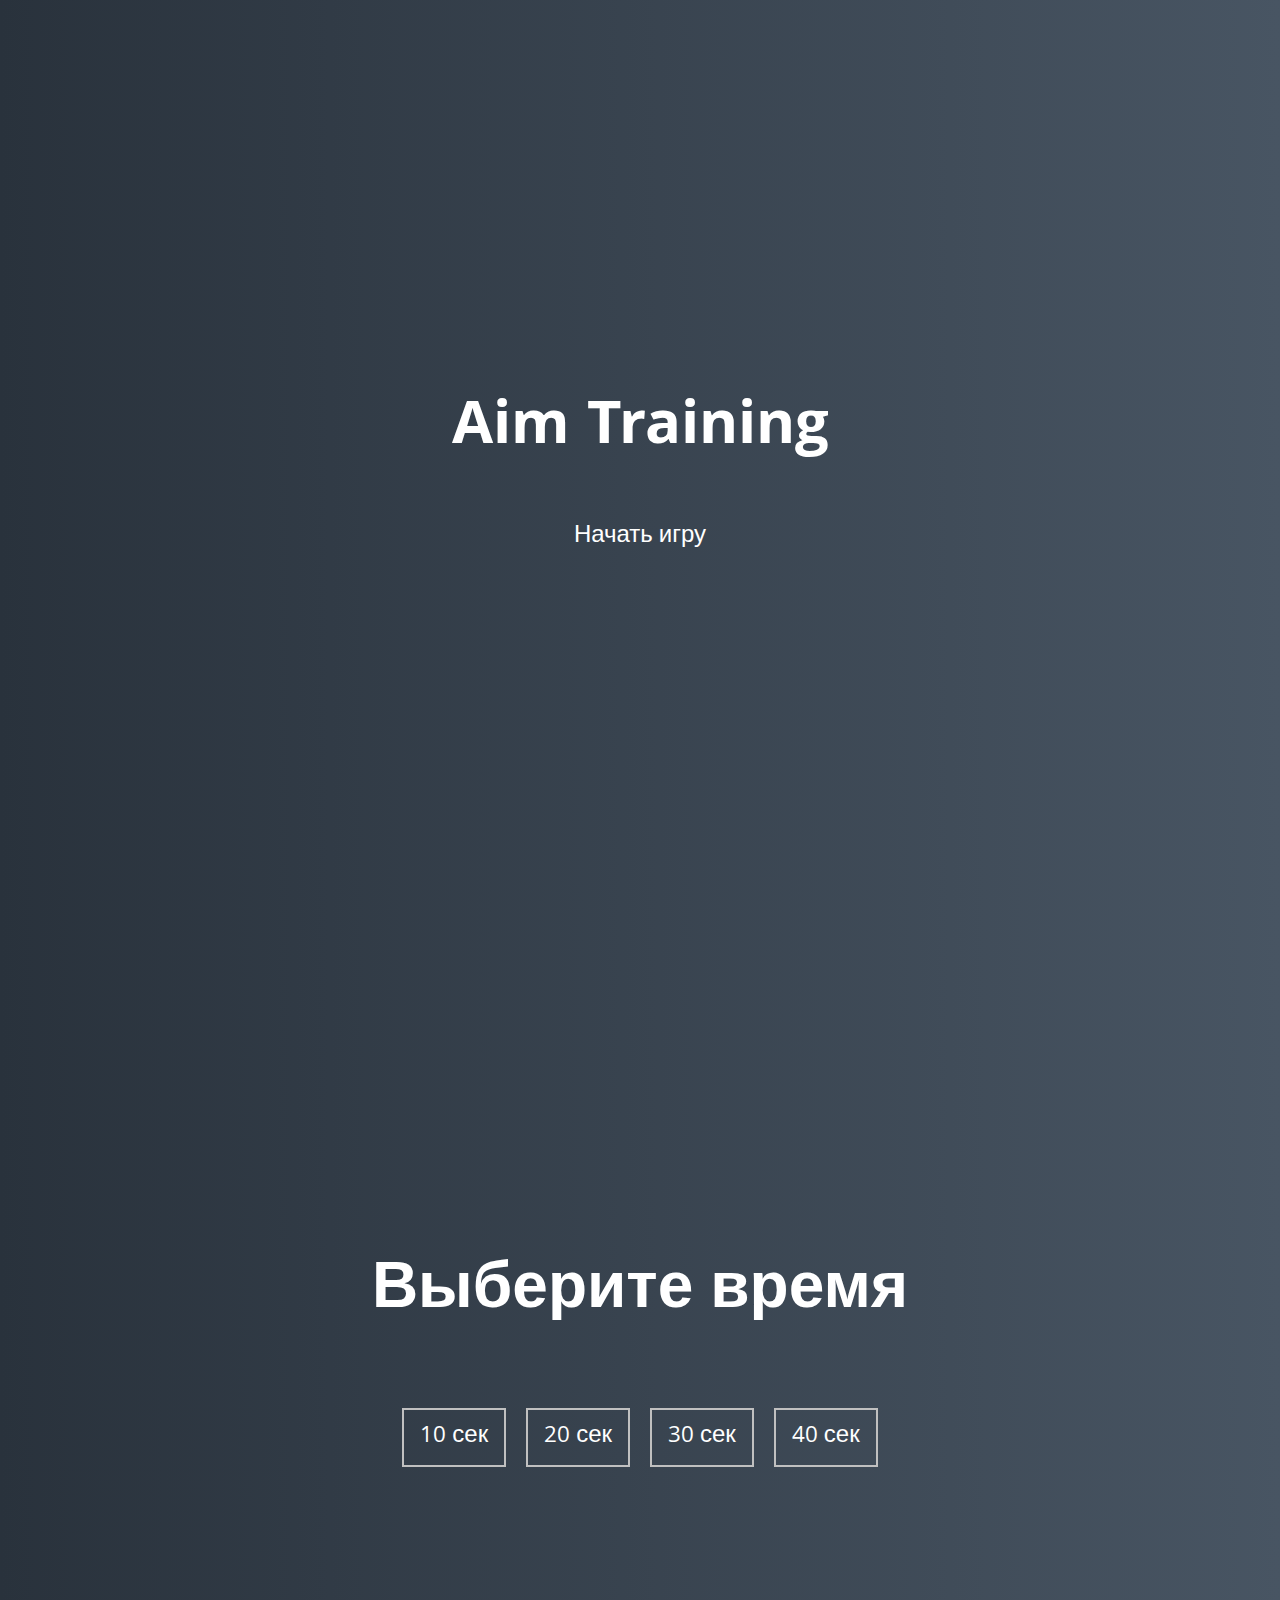
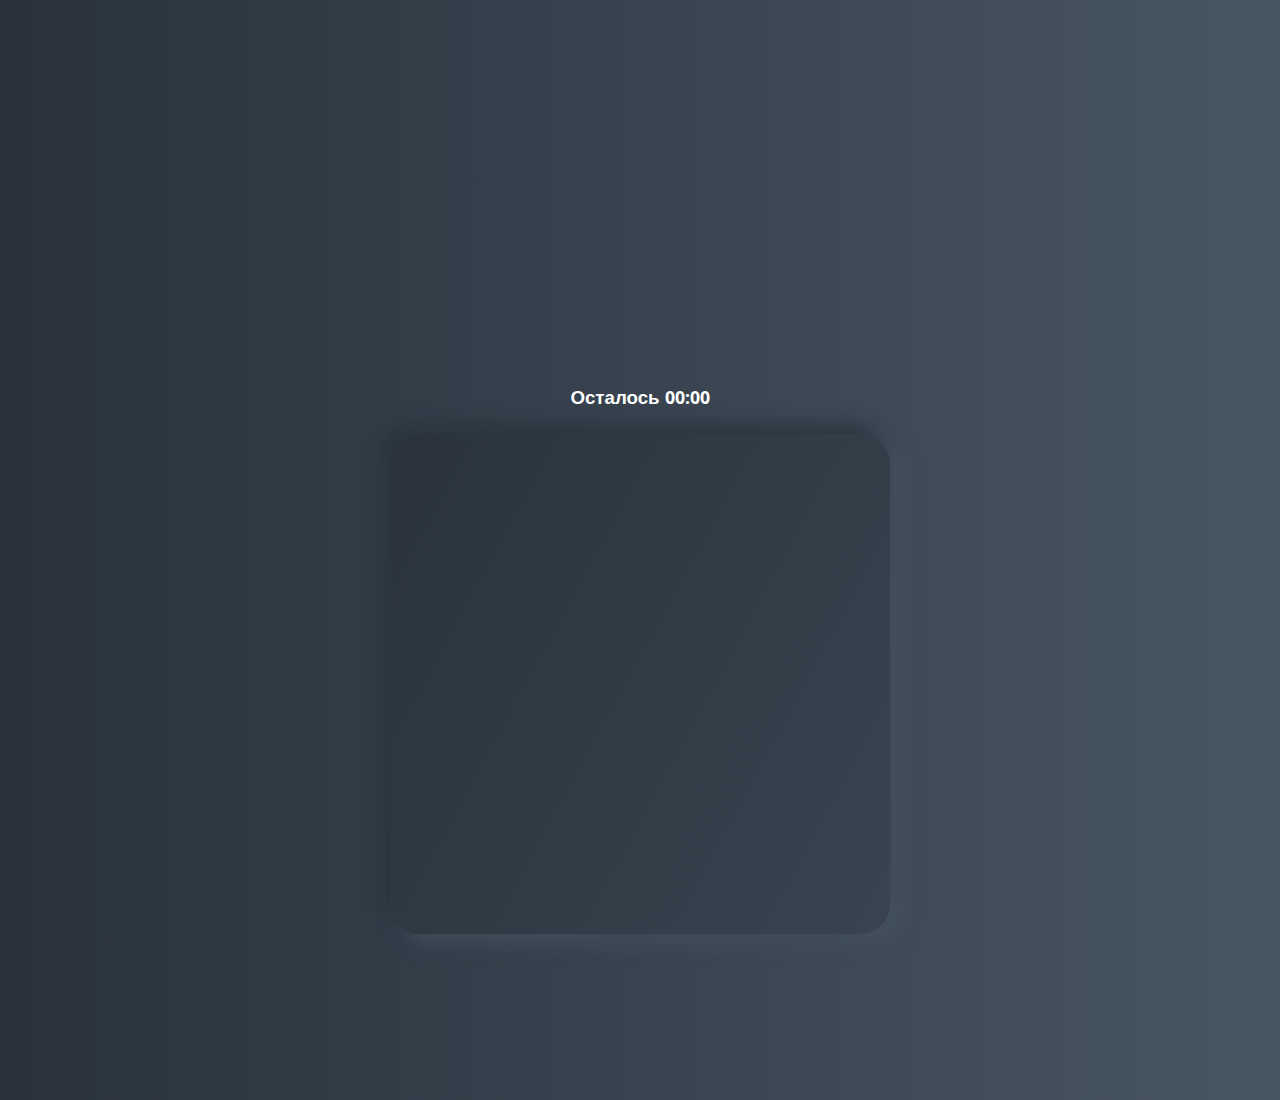
<file: Maraphon/AIMGame/index.html>
<!DOCTYPE html>
<html lang="en">
  <head>
    <meta charset="UTF-8" />
    <meta name="viewport" content="width=device-width, initial-scale=1.0" />
    <link rel="stylesheet" href="styles.css" />
    <title>Aim Training | Проект 5</title>
  </head>
  <body>
    <div class="screen">
      <h1>Aim Training</h1>
      <a href="#" class="start" id="start">Начать игру</a>
    </div>

    <div class="screen">
      <h1>Выберите время</h1>
      <ul class="time-list" id="time-list">
        <li>
          <button class="time-btn" data-time="10">
            10 сек
          </button>
        </li>
        <li>
          <button class="time-btn" data-time="20">
            20 сек
          </button>
        </li>
        <li>
          <button class="time-btn" data-time="30">
            30 сек
          </button>
        </li>
        <li>
          <button class="time-btn" data-time="40">
            40 сек
          </button>
        </li>
      </ul>
    </div>

    <div class="screen">
      <h3>Осталось <span id="time">00:00</span></h3>
      <div class="board" id="board"></div>
    </div>
    <script src="app.js"></script>
  </body>
</html>
</file>
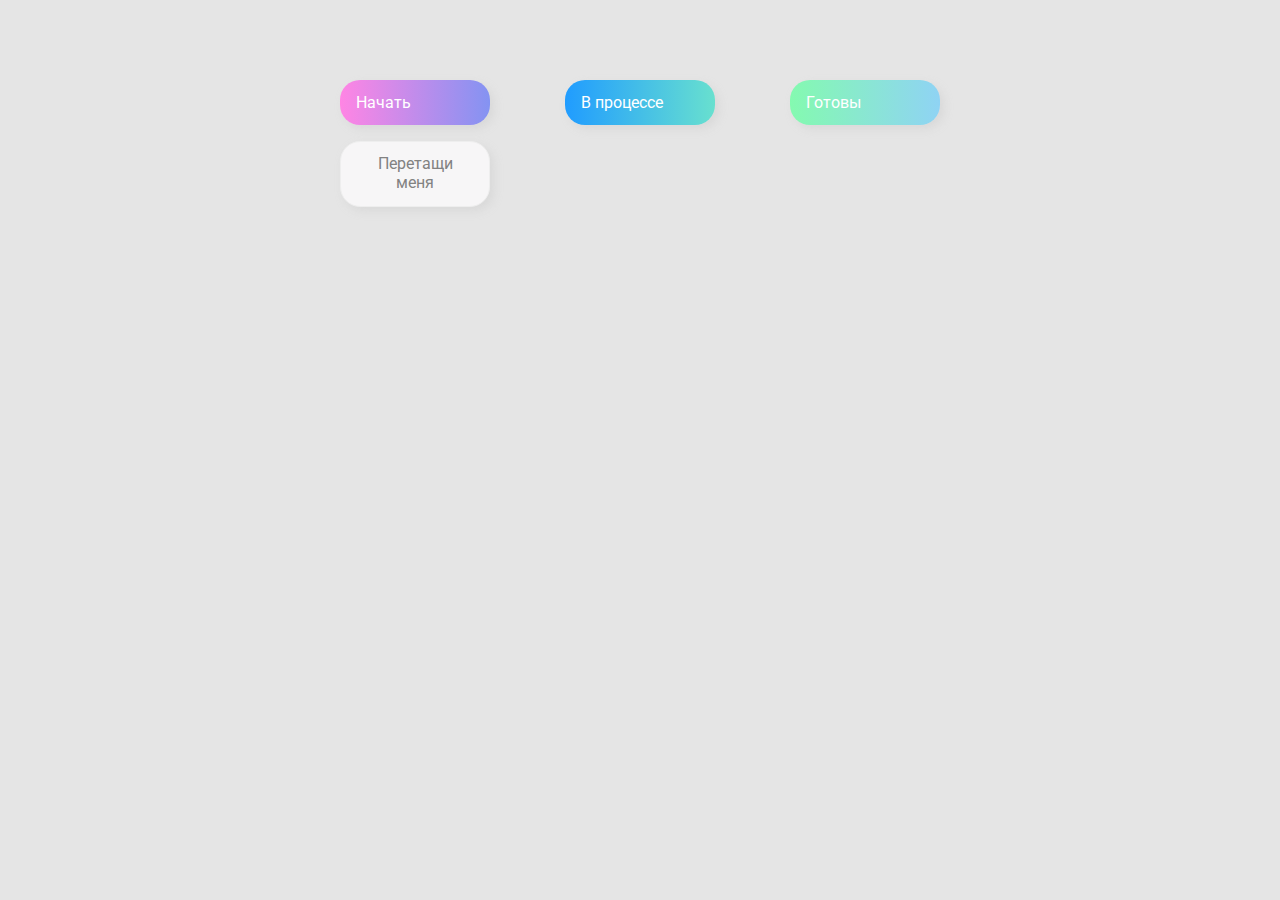
<file: Maraphon/KanbanBoard/index.html>
<!DOCTYPE html>
<html lang="en">
  <head>
    <meta charset="UTF-8" />
    <meta name="viewport" content="width=device-width, initial-scale=1.0" />
    <link rel="stylesheet" href="styles.css" />
    <title>Drag & Drop | Проект 2</title>
  </head>
  <body>
    <div>
      <div class="row">
        <div class="col-header start">Начать</div>
        <div class="col-header progress">В процессе</div>
        <div class="col-header done">Готовы</div>
      </div>

      <div class="row">
        <div class="placeholder">
          <div class="item" draggable="true">Перетащи меня</div>
        </div>
        <div class="placeholder"></div>
        <div class="placeholder"></div>
      </div>
    </div>
    <script src="app.js"></script>
  </body>
</html>
</file>
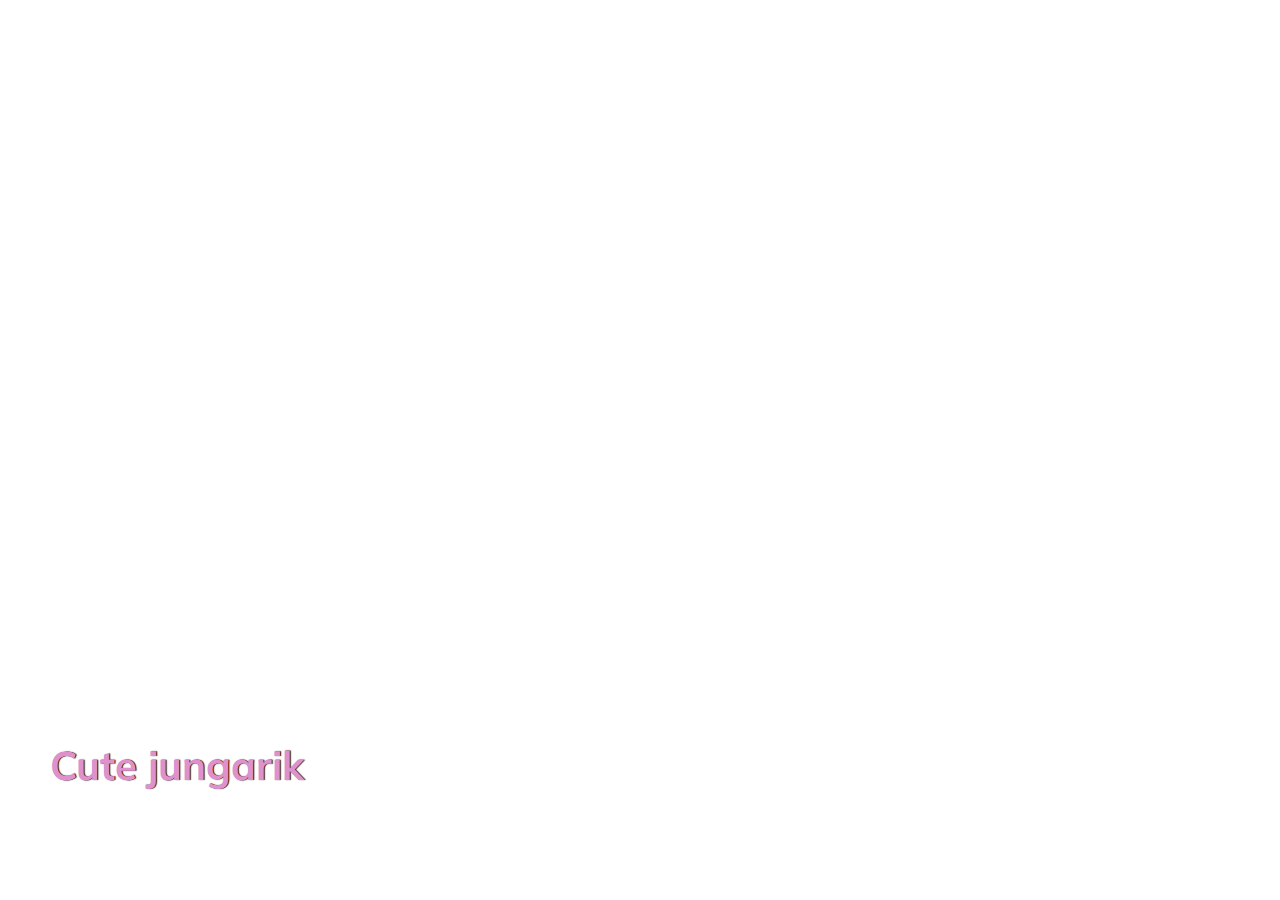
<file: Maraphon/Slider/index.html>
<!DOCTYPE html>
<html lang="en">
<head>
  <meta charset="UTF-8" />
  <meta name="viewport" content="width=device-width, initial-scale=1.0" />
  <link rel="stylesheet" href="styles.css" />
  <title>Карточки | Проект 1</title>
</head>
<body>
<div class="container">
  <div
      class="slide"
      style="background-image: url('https://images.unsplash.com/photo-1584553421349-3557471bed79?ixlib=rb-4.0.3&ixid=M3wxMjA3fDB8MHxwaG90by1wYWdlfHx8fGVufDB8fHx8fA%3D%3D&auto=format&fit=crop&w=1692&q=80');">
    <h3>Cute jungarik</h3>
  </div>
  <div
      class="slide"
      style="
          background-image: url('https://images.unsplash.com/photo-1425082661705-1834bfd09dca?ixlib=rb-4.0.3&ixid=M3wxMjA3fDB8MHxwaG90by1wYWdlfHx8fGVufDB8fHx8fA%3D%3D&auto=format&fit=crop&w=1752&q=80');">
    <h3>Сute hamster</h3>
  </div>
  <div
      class="slide"
      style="
          background-image: url('https://images.unsplash.com/photo-1462374141840-e1e68ac25e75?ixlib=rb-4.0.3&ixid=M3wxMjA3fDB8MHxwaG90by1wYWdlfHx8fGVufDB8fHx8fA%3D%3D&auto=format&fit=crop&w=1742&q=80');">
    <h3>Сute little sheep</h3>
  </div>
  <div
      class="slide"
      style="
          background-image: url('https://images.unsplash.com/photo-1625406736528-42c8d985a072?ixlib=rb-4.0.3&ixid=M3wxMjA3fDB8MHxwaG90by1wYWdlfHx8fGVufDB8fHx8fA%3D%3D&auto=format&fit=crop&w=1738&q=80');">
    <h3>Another cute dungaree</h3>
  </div>
  <div
      class="slide"
      style="
          background-image: url('https://images.unsplash.com/photo-1534278931827-8a259344abe7?ixlib=rb-4.0.3&ixid=M3wxMjA3fDB8MHxwaG90by1wYWdlfHx8fGVufDB8fHx8fA%3D%3D&auto=format&fit=crop&w=1740&q=80');">
    <h3>Сute hedgehog</h3>
  </div>
</div>
<script src="app.js"></script>
</body>
</html>
</file>
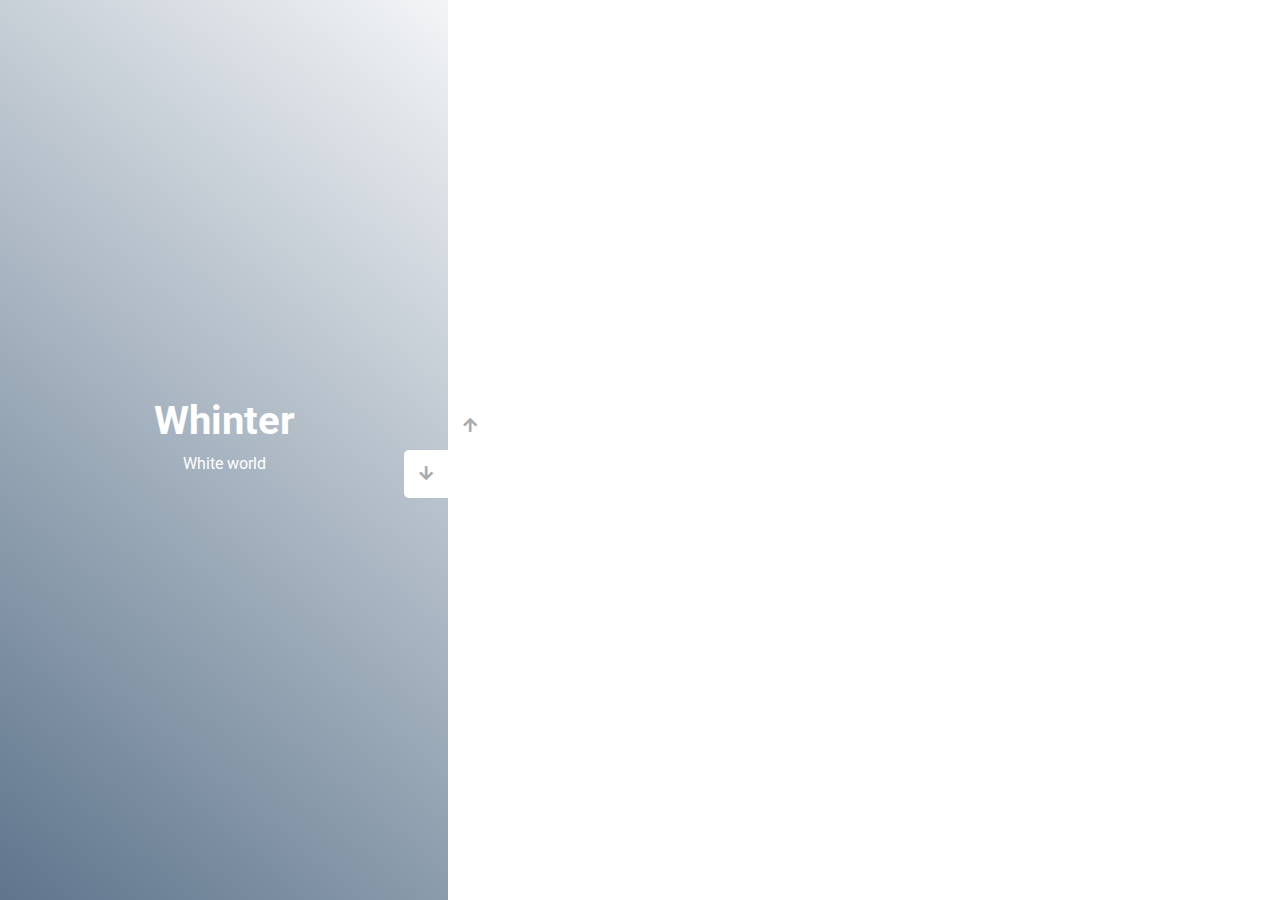
<file: Maraphon/Slider2/index.html>
<!DOCTYPE html>
<html lang="en">
  <head>
    <meta charset="UTF-8" />
    <meta name="viewport" content="width=device-width, initial-scale=1.0" />
    <link
      rel="stylesheet"
      href="https://cdnjs.cloudflare.com/ajax/libs/font-awesome/5.15.1/css/all.min.css"
    />
    <link rel="stylesheet" href="style.css" />
    <title>Слайдер | Проект 3</title>
  </head>
  <body>
    <div class="container">
      <div class="sidebar">
        <div
          style="
            background: linear-gradient(229.99deg, #e5b9b9 -26%, #efc1a7 145%);
          "
        >
          <h1>Summer</h1>
          <p>Relax</p>
        </div>
        <div
          style="
            background: linear-gradient(215.32deg, #9da39c -1%, #4c620b 124%);
          "
        >
          <h1>Spring</h1>
          <p>Green world</p>
        </div>
        <div
          style="
            background: linear-gradient(221.87deg, #eaaf8f 1%, #c06414 128%);
          "
        >
          <h1>Autumn</h1>
          <p>Orange world</p>
        </div>
        <div
          style="
            background: linear-gradient(220.16deg, #ffffff -8%, #264564 138%);
          "
        >
          <h1>Whinter</h1>
          <p>White world</p>
        </div>
      </div>
      <div class="main-slide">
        <div
          style="
            background-image: url('https://images.unsplash.com/photo-1546708623-6e5671915b91?ixlib=rb-4.0.3&ixid=M3wxMjA3fDB8MHxwaG90by1wYWdlfHx8fGVufDB8fHx8fA%3D%3D&auto=format&fit=crop&w=870&q=80');
          "
        ></div>
        <div
          style="
            background-image: url('https://images.unsplash.com/photo-1508264165352-258db2ebd59b?ixlib=rb-4.0.3&ixid=M3wxMjA3fDB8MHxwaG90by1wYWdlfHx8fGVufDB8fHx8fA%3D%3D&auto=format&fit=crop&w=1888&q=80');
          "
        ></div>
        <div
          style="
            background-image: url('https://plus.unsplash.com/premium_photo-1667121486821-ec40834b5170?ixlib=rb-4.0.3&ixid=M3wxMjA3fDB8MHxwaG90by1wYWdlfHx8fGVufDB8fHx8fA%3D%3D&auto=format&fit=crop&w=1857&q=80');
          "
        ></div>
        <div
          style="
            background-image: url('https://images.unsplash.com/photo-1610045058619-8c37e8913c55?ixlib=rb-4.0.3&ixid=M3wxMjA3fDB8MHxwaG90by1wYWdlfHx8fGVufDB8fHx8fA%3D%3D&auto=format&fit=crop&w=870&q=80');
          "
        ></div>
      </div>
      <div class="controls">
        <button class="down-button">
          <i class="fas fa-arrow-down"></i>
        </button>
        <button class="up-button">
          <i class="fas fa-arrow-up"></i>
        </button>
      </div>
    </div>
  <script src="app.js"></script>
  </body>
</html>
</file>
<file: Maraphon/AIMGame/styles.css>
@import url("https://fonts.googleapis.com/css?family=Khula&display=swap");

* {
  box-sizing: border-box;
}

body {
  color: #fff;
  font-family: "Khula", sans-serif;
  height: 100vh;
  overflow: hidden;
  margin: 0;
  text-align: center;
}

a {
  color: #fff;
  text-decoration: none;
}

a:hover {
  color: #16d9e3;
}

.start {
  font-size: 1.5rem;
}

h1 {
  line-height: 1.4;
  font-size: 4rem;
}

.screen {
  display: flex;
  flex-direction: column;
  align-items: center;
  justify-content: center;
  height: 100vh;
  width: 100vw;
  transition: margin 0.5s ease-out;
  background: linear-gradient(90deg, #29323c 0%, #485563 100%);
}

.screen.up {
  margin-top: -100vh;
}

.time-list {
  display: flex;
  flex-wrap: wrap;
  justify-content: center;
  list-style: none;
  padding: 0;
}

.time-list li {
  margin: 10px;
}

.time-btn {
  background-color: transparent;
  border: 2px solid #c0c0c0;
  color: #fff;
  cursor: pointer;
  font-family: inherit;
  padding: 0.5rem 1rem;
  font-size: 1.5rem;
}

.time-btn:hover {
  border: 2px solid #16d9e3;
  color: #16d9e3;
}

.hide {
  opacity: 0;
}

.primary {
  color: #16d9e3;
}

.board {
  display: flex;
  justify-content: center;
  align-items: center;
  position: relative;
  width: 500px;
  height: 500px;
  background: linear-gradient(118.38deg, #29323c -4.6%, #485563 200.44%);
  box-shadow: -8px -8px 20px #2a333d, 10px 7px 20px #475462;
  border-radius: 30px;
  overflow: hidden;
}

.circle {
  background: linear-gradient(90deg, #16d9e3 0%, #30c7ec 47%, #46aef7 100%);
  position: absolute;
  border-radius: 50%;
  cursor: pointer;
}
</file>
<file: Maraphon/KanbanBoard/styles.css>
@import url("https://fonts.googleapis.com/css?family=Roboto&display=swap");

* {
  box-sizing: border-box;
}

body {
  font-family: "Roboto", sans-serif;
  background-color: #e5e5e5;
  display: flex;
  padding-top: 5rem;
  justify-content: center;
  overflow: hidden;
  margin: 0;
}

.row {
  display: flex;
  width: 600px;
  justify-content: space-between;
  margin-bottom: 1rem;
}

.col-header {
  width: 150px;
  box-shadow: 4px 4px 9px rgba(198, 198, 198, 0.36);
  border-radius: 20px;
  padding: 0.8rem 1rem;
  color: #fff;
}

.item {
  width: 150px;
  height: 66px;
  border: 1px solid #eee;
  box-shadow: 4px 4px 9px rgba(198, 198, 198, 0.36);
  border-radius: 20px;
  background: #f7f6f7;
  padding: 0.8rem 1rem;
  color: #828282;
  text-align: center;
  cursor: grab;
}

.item:active {
  cursor: grabbing;
}

.placeholder {
  width: 150px;
  height: 66px;
}

.start {
  background: linear-gradient(90deg, #ff85e4 0%, #229efd 179.25%);
}

.progress {
  background: linear-gradient(90deg, #209cff 0%, #68e0cf 100%);
}

.done {
  background: linear-gradient(90deg, #84fab0 0%, #8fd3f4 100%);
}

.hold {
  border: 4px double #e4c4eb;
}
.hide {
  display: none;
}
.hovered {
  border-top: 3px outset #70d1ef;
}
</file>
<file: Maraphon/Slider/styles.css>
@import url('https://fonts.googleapis.com/css?family=Muli&display=swap'); 

* {
  box-sizing: border-box;
}

body {
  font-family: 'Muli', sans-serif;
  overflow: hidden;
  margin: 0;
  background-image: url("https://images.unsplash.com/photo-1593391865388-dce96e6b53c0?ixlib=rb-4.0.3&ixid=M3wxMjA3fDB8MHxzZWFyY2h8MTAwfHxwaW5rfGVufDB8fDB8fHww&auto=format&fit=crop&w=500&q=60");
  height: 100vh;
  display: flex;
  justify-content: center;
  align-items: center;
}
.container {
  width: 100%;
  display: flex;
  padding: 0 20px;
}

.slide {
  height: 80vh;
  border-radius: 20px;
  margin: 10px;
  cursor: pointer;
  color: #df91ce;
  text-shadow: 1px 0 1px #000;
  flex: 1;
  background-size: cover;
  background-position: center;
  background-repeat: no-repeat;
  position: relative;
  transition: all 500ms ease-in-out;
}
.slide h3 {
  position: absolute;
  font-size: 40px;
  bottom: 20px;
  left: 20px;
  margin: 0;
  opacity: 0;
}
.slide.active {
  flex: 10;
}
.slide.active h3 {
  opacity: 1;
  transition: opacity 0.3 ease-in 0.4s;
}
</file>
<file: Maraphon/Slider2/style.css>
@import url("https://fonts.googleapis.com/css?family=Roboto&display=swap");

* {
  box-sizing: border-box;
  margin: 0;
  padding: 0;
}

body {
  font-family: "Roboto", sans-serif;
  height: 100vh;
}

.container {
  position: relative;
  overflow: hidden;
  width: 100vw;
  height: 100vh;
}

.sidebar {
  height: 100%;
  width: 35%;
  position: absolute;
  top: 0;
  left: 0;
  transition: transform 0.5s ease-in-out;
}

.sidebar > div {
  height: 100%;
  width: 100%;
  display: flex;
  flex-direction: column;
  align-items: center;
  justify-content: center;
  color: #fff;
}

.sidebar h1 {
  font-size: 40px;
  margin-bottom: 10px;
  margin-top: -30px;
}

.main-slide {
  height: 100%;
  position: absolute;
  top: 0;
  left: 35%;
  width: 65%;
  transition: transform 0.5s ease-in-out;
}

.main-slide > div {
  background-repeat: no-repeat;
  background-size: cover;
  background-position: center center;
  height: 100%;
  width: 100%;
}

button {
  background-color: #fff;
  border: none;
  color: #aaa;
  cursor: pointer;
  font-size: 16px;
  padding: 15px;
}

button:hover {
  color: #222;
}

button:focus {
  outline: none;
}

.container .controls button {
  position: absolute;
  left: 35%;
  top: 50%;
  z-index: 100;
}

.container .controls .down-button {
  transform: translateX(-100%);
  border-top-left-radius: 5px;
  border-bottom-left-radius: 5px;
}

.container .controls .up-button {
  transform: translateY(-100%);
  border-top-right-radius: 5px;
  border-bottom-right-radius: 5px;
}
</file>
